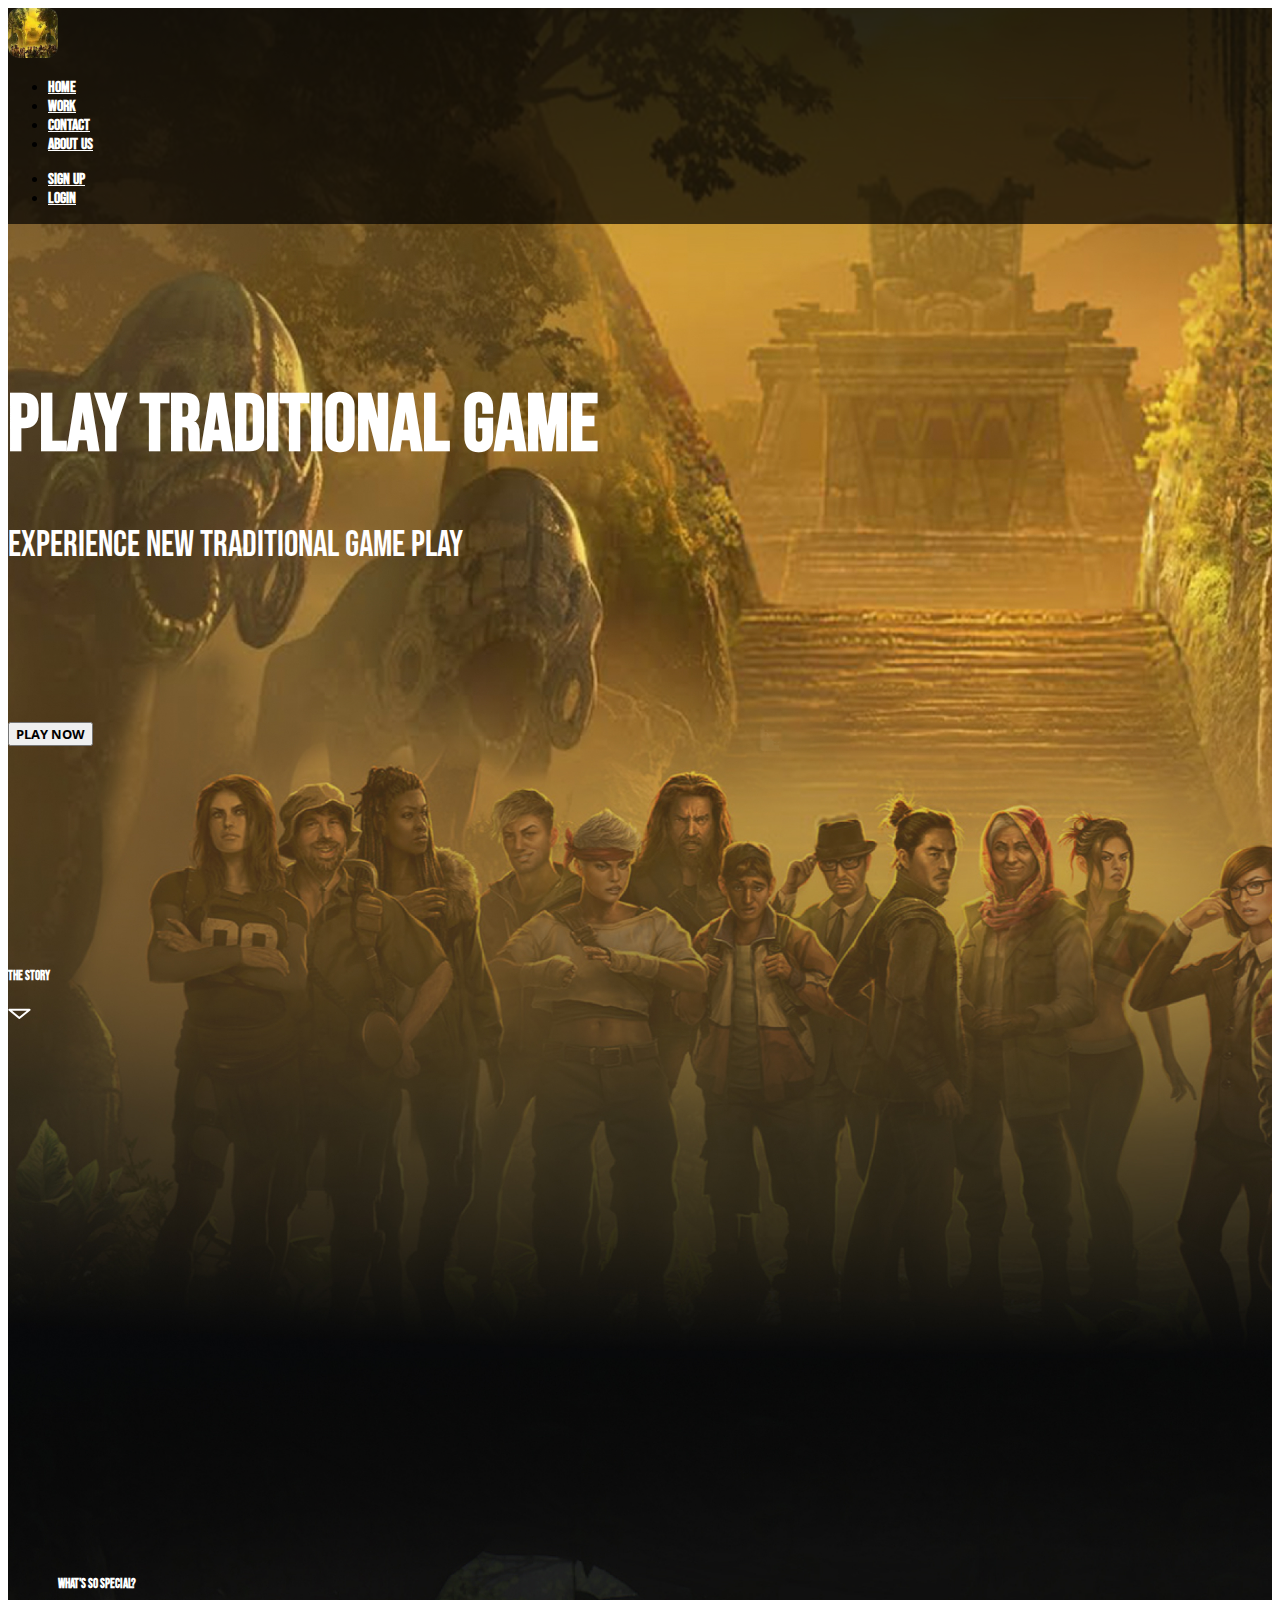
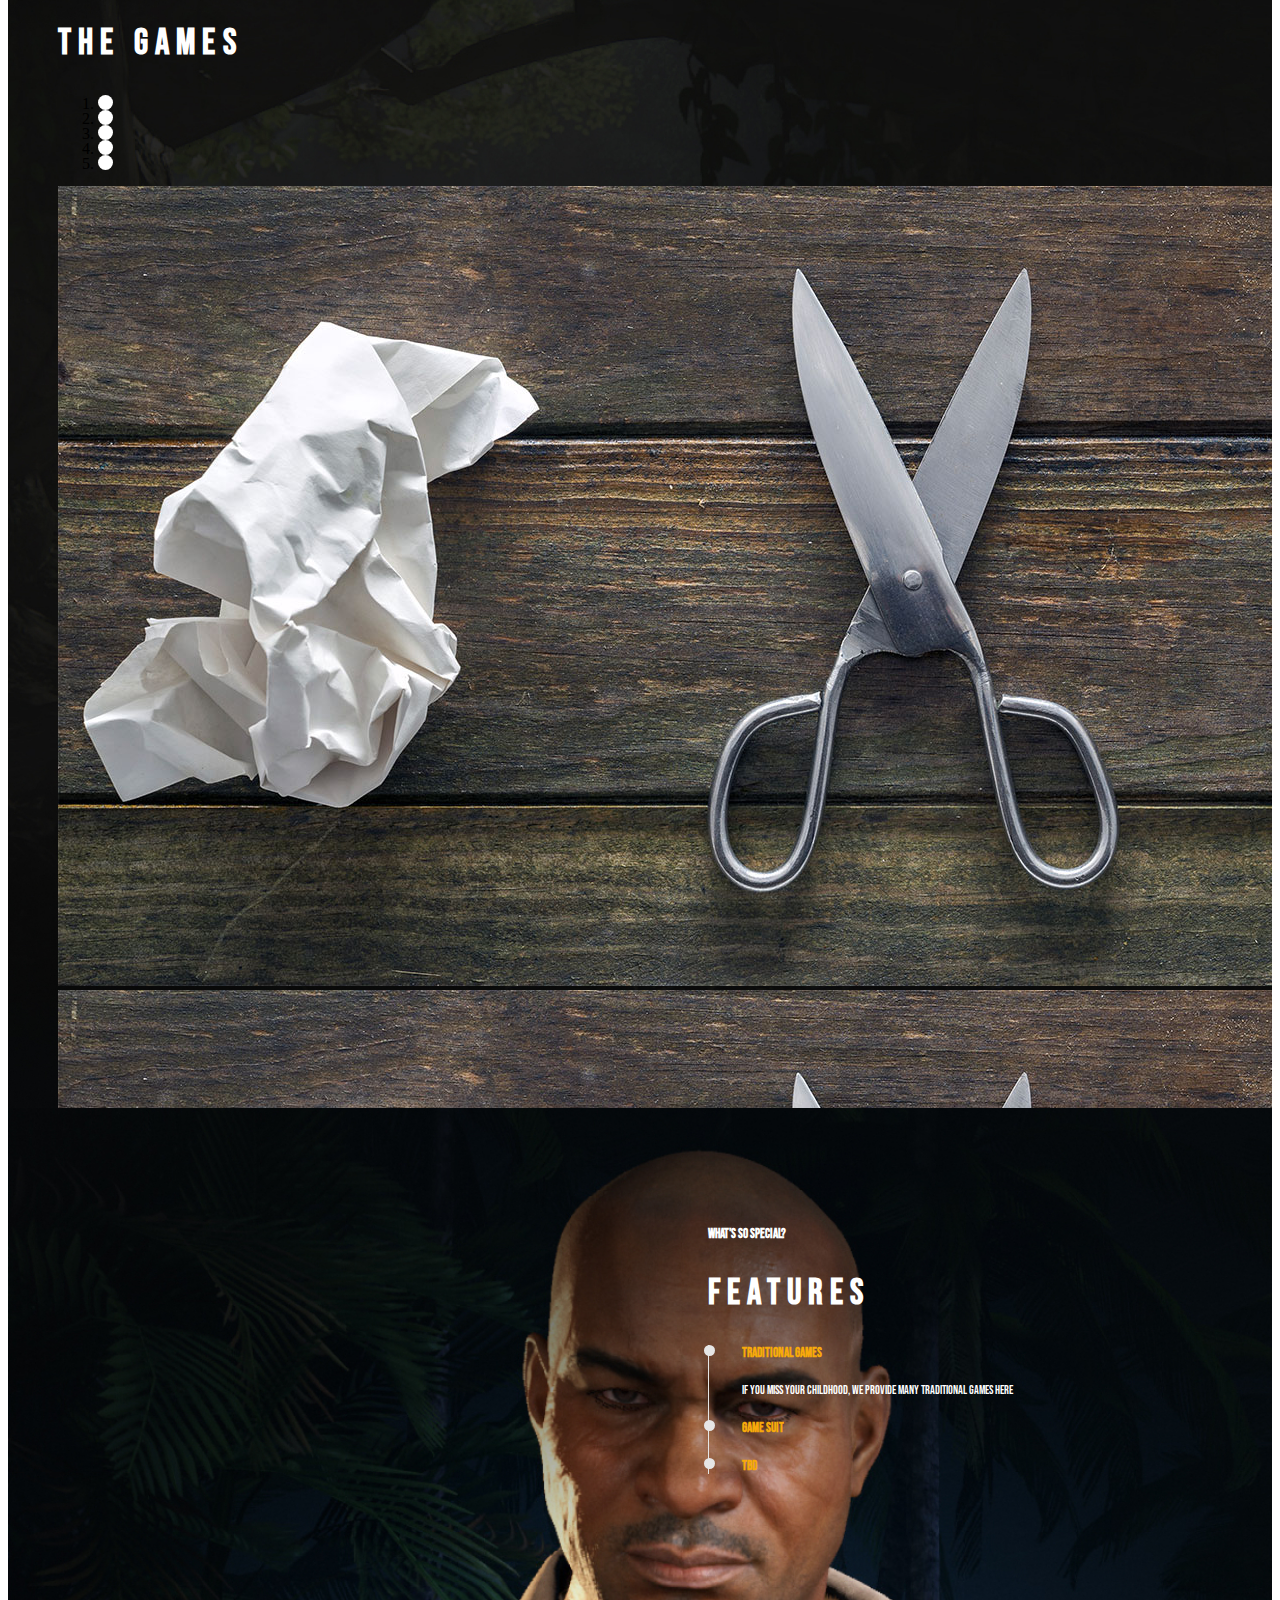
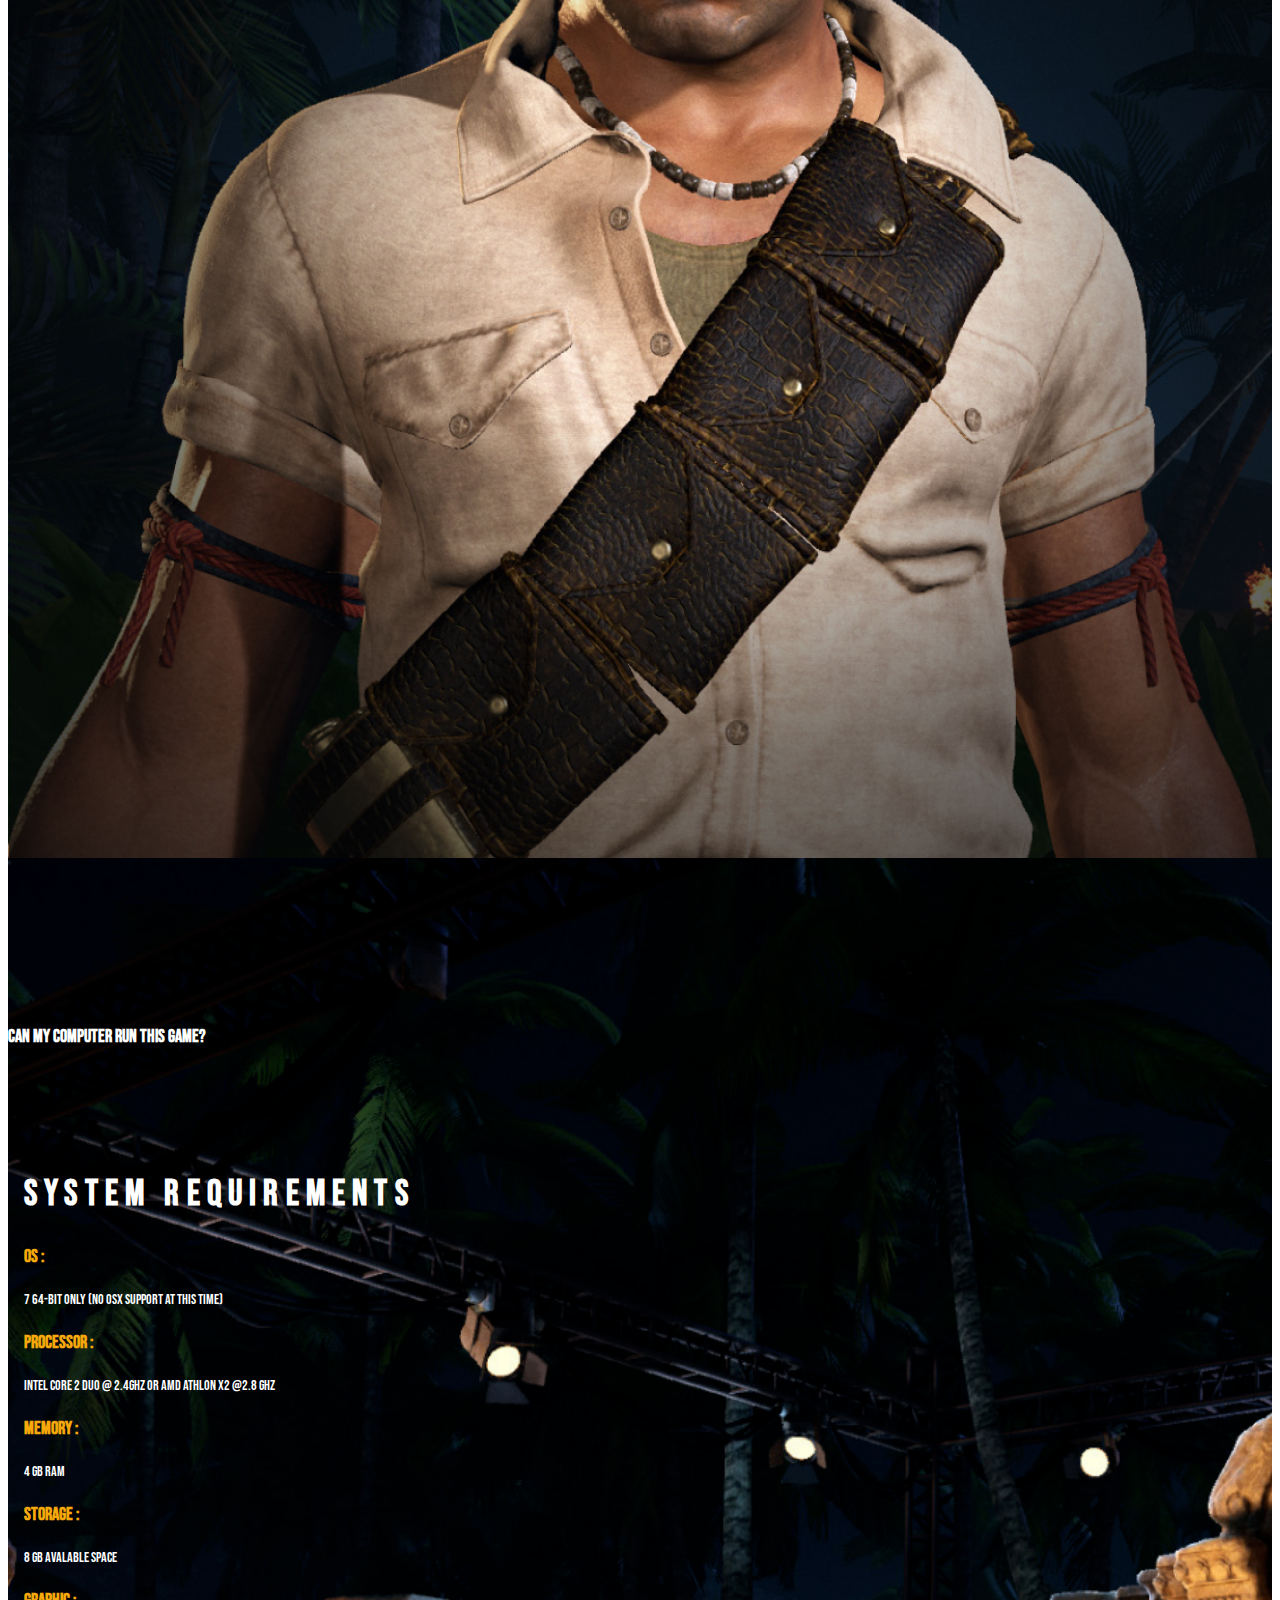
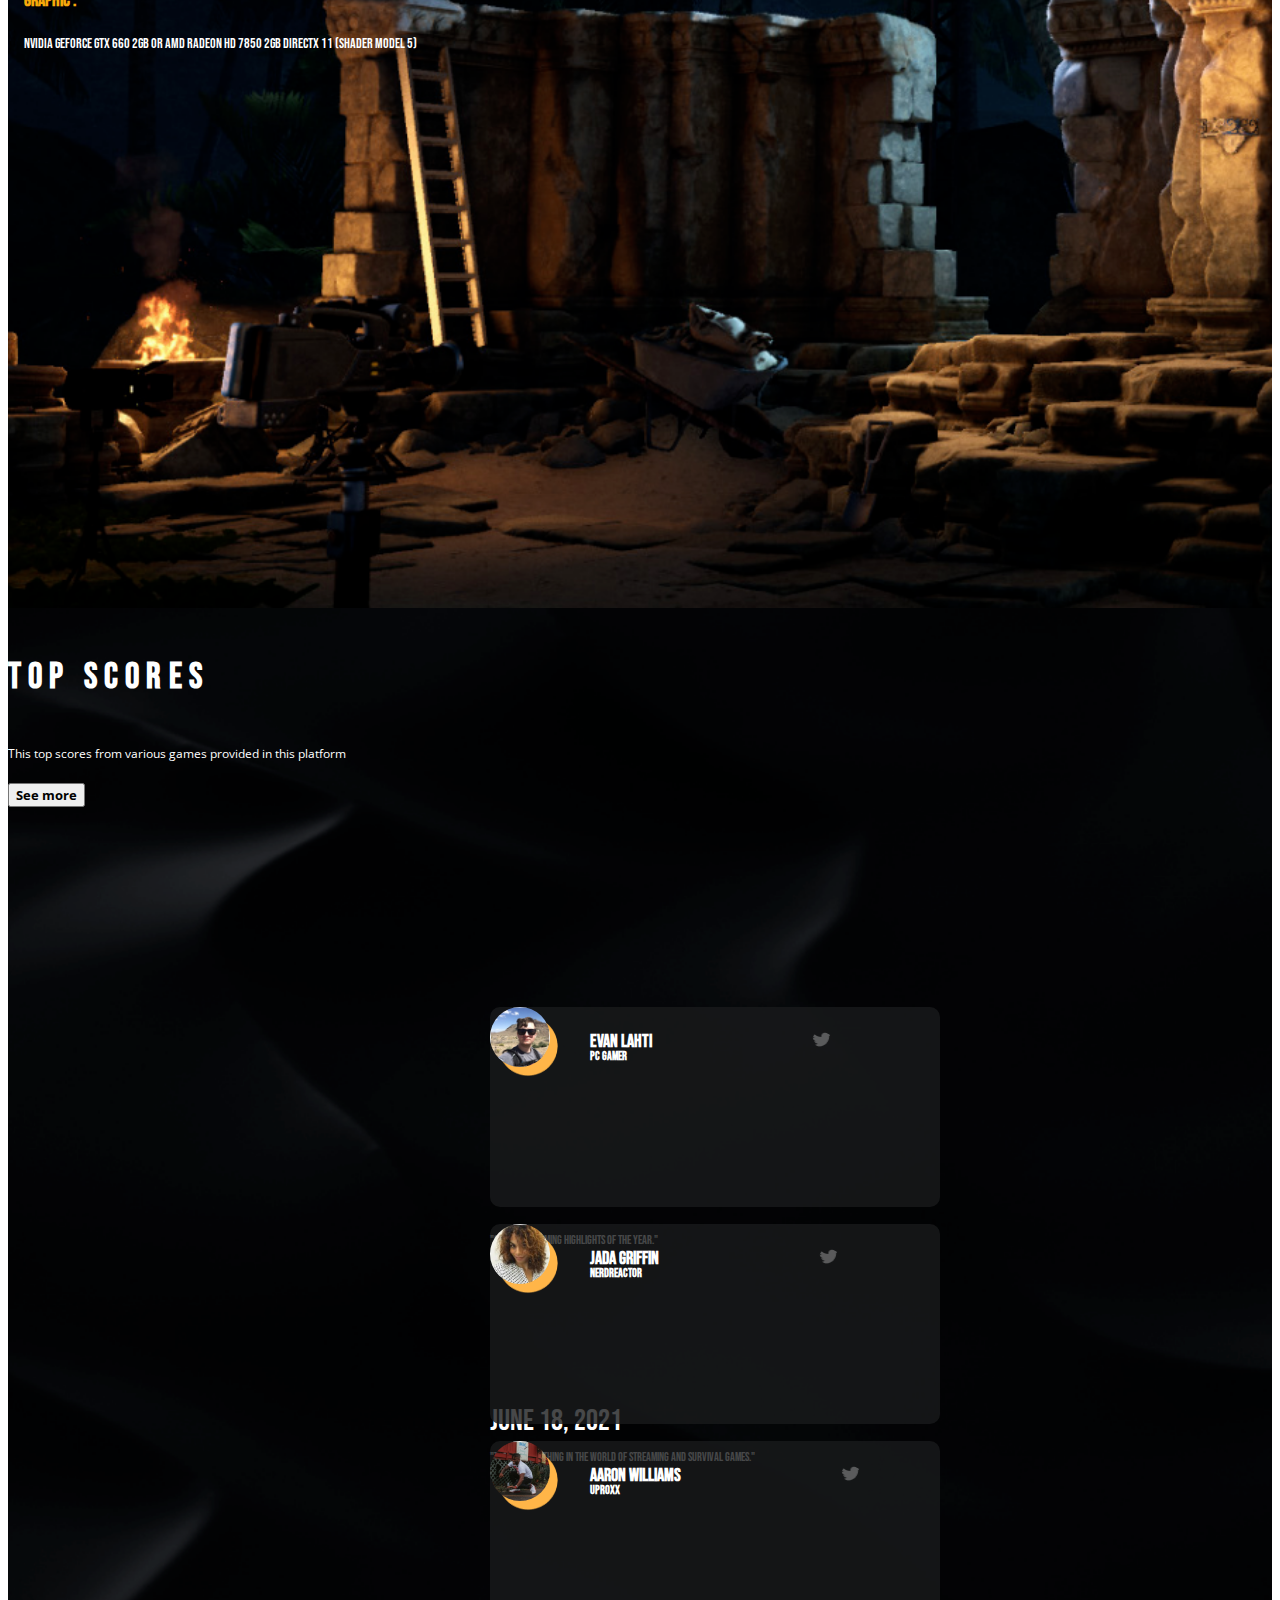
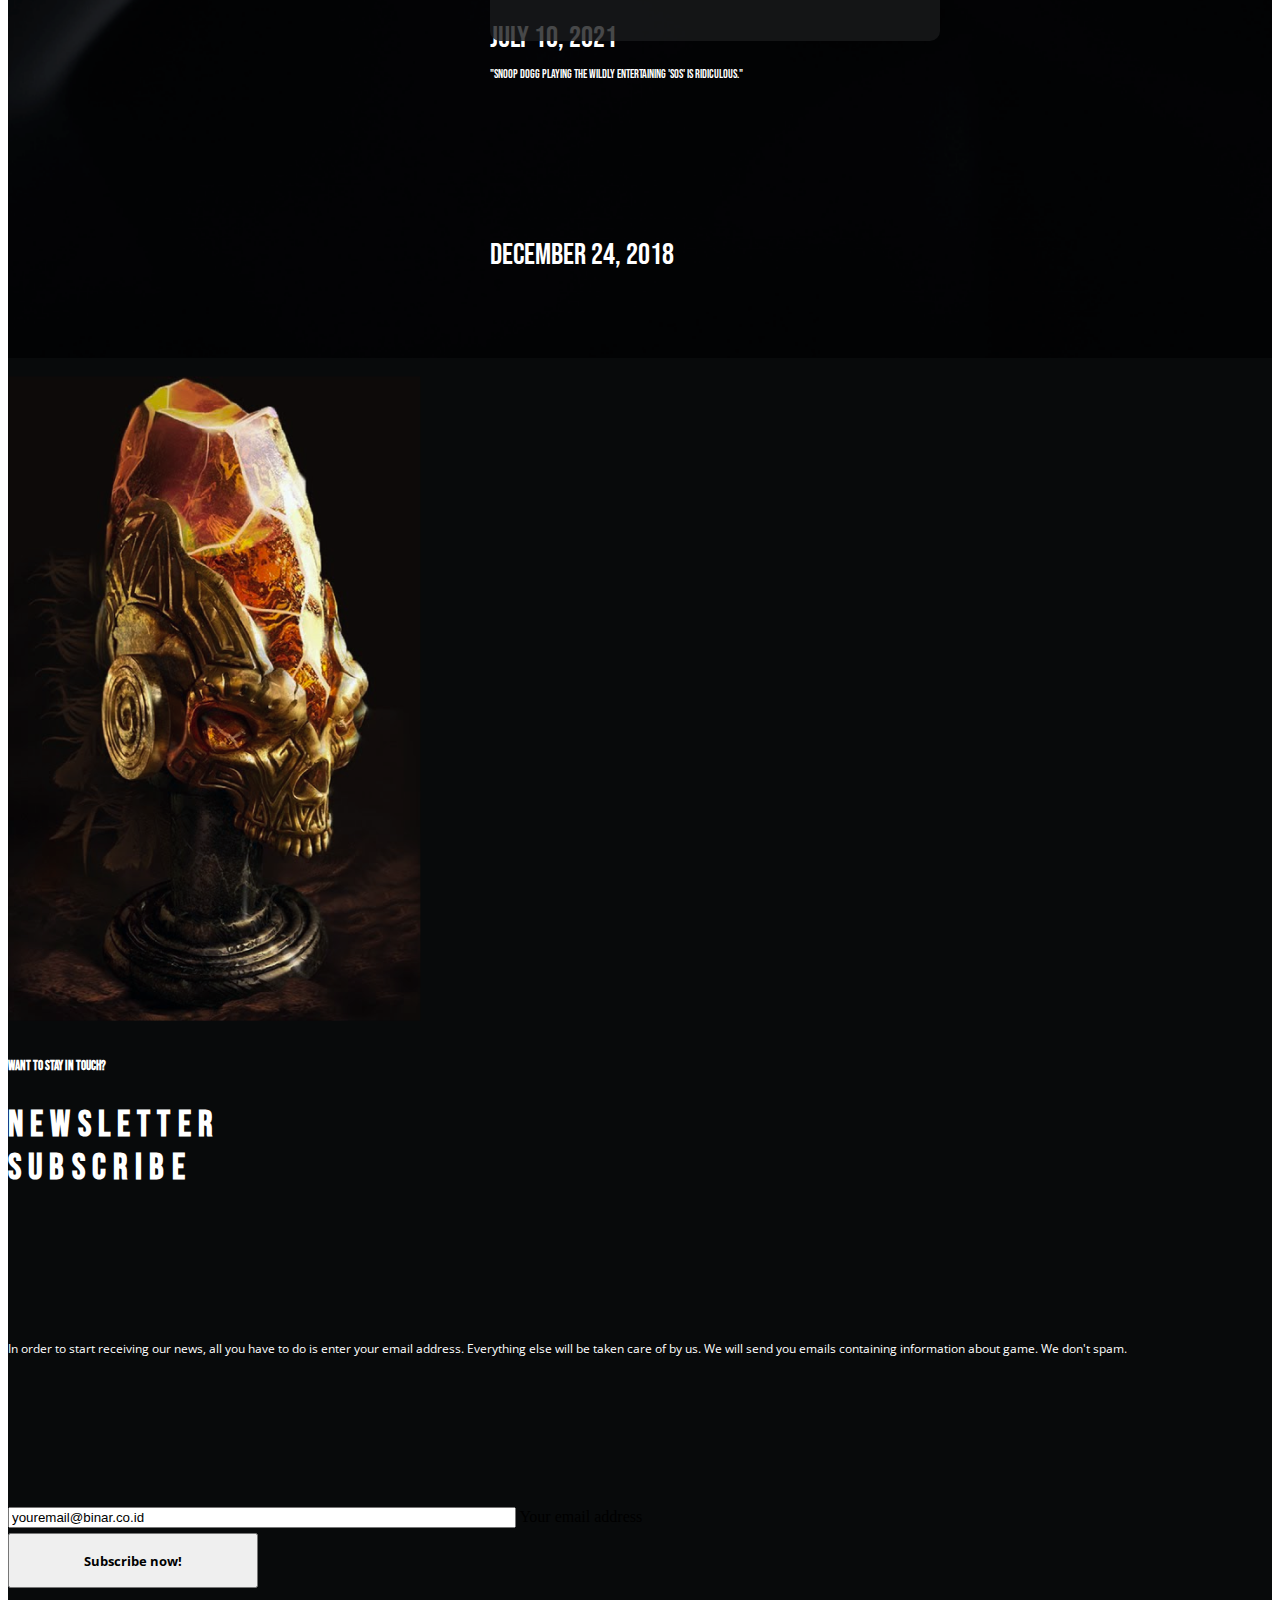
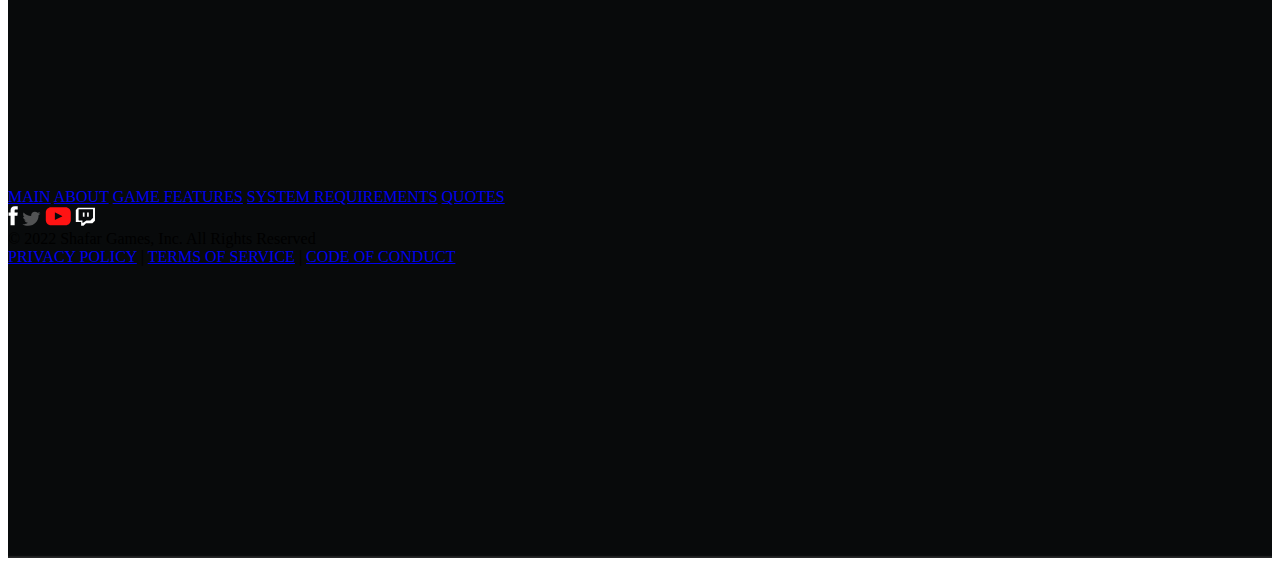
<file: index.html>
<!doctype html>
<html lang="en">

<head>
  <!-- Required meta tags -->
  <meta charset="utf-8">
  <meta name="viewport" content="width=device-width, initial-scale=1.0">
  <!-- Bootstrap CSS -->
  <link href="https://cdn.jsdelivr.net/npm/bootstrap@5.1.3/dist/css/bootstrap.min.css" rel="stylesheet"
    integrity="sha384-1BmE4kWBq78iYhFldvKuhfTAU6auU8tT94WrHftjDbrCEXSU1oBoqyl2QvZ6jIW3" crossorigin="anonymous">
  <link rel="stylesheet" href="https://cdn.jsdelivr.net/npm/bootstrap@4.6.1/dist/css/bootstrap.min.css"
    integrity="sha384-zCbKRCUGaJDkqS1kPbPd7TveP5iyJE0EjAuZQTgFLD2ylzuqKfdKlfG/eSrtxUkn" crossorigin="anonymous">
  <!-- style css -->
  <link rel="stylesheet" href="style.css">
  <title>Traditional Game</title>
  <link rel="shortcut icon" href="assets/icon.ico" />
</head>

<body data-spy="scroll" data-target=".navbar" data-offset="40" id="home">
  <header class="main">
    <nav class="navbar nav-first navbar-dark shadow-5-strong">
      <div class="container-fluid">
        <a class="navbar-brand" href="#">
          <img id="logo" src="assets\icon.ico">
        </a>
        <ul class="nav">
          <li class="nav-item">
            <a class="nav-link active" href="#">HOME</a>
          </li>
          <li class="nav-item">
            <a class="nav-link" href="#">WORK</a>
          </li>
          <li class="nav-item">
            <a class="nav-link" href="#">CONTACT</a>
          </li>
          <li class="nav-item">
            <a class="nav-link" href="#">ABOUT US</a>
          </li>
        </ul>
        <ul class="nav">
          <li class="nav-item">
            <a class="nav-link" href="#">SIGN UP</a>
          </li>
          <li class="nav-item">
            <a class="nav-link" href="#">LOGIN</a>
          </li>
        </ul>
      </div>
    </nav>
    <div class="container min-vh-100 text-center">
      <h1>PLAY TRADITIONAL GAME</h1>
      <p>Experience new traditional game play</p>
      <button type="button" class="btn btn-warning btn-lg px-5"
        href="https://katashafar.github.io/binar-challenge-chapter-3/">PLAY
        NOW</button>
      <h5> The Story </h5>
      <img src="assets\scroll-down.svg" alt="" class="icon-scroll" />
    </div>
  </header>

  <section id="about" class="has-img-bg container-xl max-vh-100">
    <br>
    <div class="container d-flex page-2 justify-content-evenly">
      <div class="container the-games">
        <div class="flex-row">
          <h5>WHAT'S SO SPECIAL?</h5>
          <h2>THE GAMES</h2>
        </div>
      </div>
      <div class="container" id="carouselid">
        <div id="carouselExampleIndicators" class="carousel slide" data-ride="carousel">
          <ol class="carousel-indicators">
            <li data-target="#carouselExampleIndicators" data-slide-to="0" class="active"></li>
            <li data-target="#carouselExampleIndicators" data-slide-to="1"></li>
            <li data-target="#carouselExampleIndicators" data-slide-to="2"></li>
            <li data-target="#carouselExampleIndicators" data-slide-to="3"></li>
            <li data-target="#carouselExampleIndicators" data-slide-to="4"></li>
          </ol>
          <div class="carousel-inner">
            <div class="carousel-item active">
              <img class="d-block w-100" src="assets\rockpaperstrategy-1600.jpg" alt="First slide">
            </div>
            <div class="carousel-item">
              <img class="d-block w-100" src="assets\rockpaperstrategy-1600.jpg" alt="Second slide">
            </div>
            <div class="carousel-item">
              <img class="d-block w-100" src="assets\rockpaperstrategy-1600.jpg" alt="Third slide">
            </div>
            <div class="carousel-item">
              <img class="d-block w-100" src="assets\rockpaperstrategy-1600.jpg" alt="Fourth slide">
            </div>
            <div class="carousel-item">
              <img class="d-block w-100" src="assets\rockpaperstrategy-1600.jpg" alt="Fifth slide">
            </div>
          </div>
          <a class="carousel-control-prev" href="#carouselExampleIndicators" role="button" data-slide="prev">
            <span class="carousel-control-prev-icon" aria-hidden="true"></span>
            <span class="sr-only">Previous</span>
          </a>
          <a class="carousel-control-next" href="#carouselExampleIndicators" role="button" data-slide="next">
            <span class="carousel-control-next-icon" aria-hidden="true"></span>
            <span class="sr-only">Next</span>
          </a>
        </div>
      </div>
    </div>
  </section>

  <section id="features" class="has-img-bg">
    <br>
    <div class="container features">
      <div class="container">
        <div class="d-flex flex-column">
          <div class="col-4 pt-5 ps-5">
            <h5>WHAT'S SO SPECIAL?</h5>
            <h2>FEATURES</h2>
          </div>
        </div>
        <div class="container garis">
          <ul class="timeline">
            <li class="timeline-item mb-5">
              <h5 class="fw-bold">TRADITIONAL GAMES</h5>
              <p class="subtitle-p">If you miss your childhood, we provide many traditional games here</p>
            </li>
            <li class="timeline-item mb-5">
              <h5 class="fw-bold">GAME SUIT</h5>
            </li>
            <li class="timeline-item mb-5">
              <h5 class="fw-bold">TBD</h5>
            </li>
          </ul>
        </div>
      </div>
    </div>
  </section>

  <section id="system" class="has-img-bg">
    <br>
    <div class="container text-center specs">
      <h4>Can My Computer Run This Game?</h4>
    </div>
    <div class="container tabel">
      <div class="row">
        <div class="col-4 ps-5">
          <h2>SYSTEM REQUIREMENTS</h2>
        </div>
      </div>
      <div class="row">
        <div class="col border py-3">
          <h4 class="text-yellow">OS :</h4>
          <p class="isi">7 64-bit only (No OSX support at this time)</p>
        </div>
        <div class="col border py-3">
          <h4 class="text-yellow">Processor :</h4>
          <p class="isi">Intel Core 2 Duo @ 2.4Ghz or AMD Athlon X2 @2.8 Ghz</p>
        </div>
        <div class="col"></div>
        <div class="col"></div>
      </div>
      <div class="row">
        <div class="col border py-3">
          <h4 class="text-yellow">Memory :</h4>
          <p class="isi">4 GB Ram</p>
        </div>
        <div class="col border py-3">
          <h4 class="text-yellow">Storage :</h4>
          <p class="isi">8 GB Avalable Space</p>
        </div>
        <div class="col"></div>
        <div class="col"></div>
      </div>
      <div class="row">
        <div class="col border py-3">
          <h4 class="text-yellow">Graphic :</h4>
          <p class="isi">NVIDIA GEFORCE GTX 660 2GB or AMD Radeon HD 7850 2GB DirectX 11 (Shader Model 5)</p>
        </div>
        <div class="col"></div>
      </div>
    </div>
  </section>

  <section id="scores" class="has-img-bg">
    <br>
    <div class="container d-flex">
      <div class="container container-score">
        <h2>TOP SCORES</h2>
        <p class="text-score">This top scores from various games provided in this platform</p>
        <a href="#"><button type="button" class="btn btn-warning">See more</button></a>
      </div>
      <div class="container container-card">
        <div class="top-score ps-5 ms-5">
          <div class="card">
            <div class="card-body">
              <div class="main-card">
                <div class="profile">
                  <div class="ellipse image">
                    <img src="assets/ellipse-orange.png" alt="" />
                  </div>
                  <div class="image">
                    <img src="assets/evan-lahti.jpg" alt="" />
                  </div>
                </div>
                <div class="card-name">
                  <h4 class="card-title">Evan Lahti<img class="card-twitter ms-5" src="assets/twitter-card.png"
                      alt="" /></h4>
                  <h5 class="card-subtitle mb-2 text-secondary">PC Gamer</h5>
                </div>
              </div>
              <p class="card-text mt-3 card-evan">"One of my gaming highlights of the year."</p>
              <p class="card-text"><small class="text-secondary">June 18, 2021</small></p>
            </div>
          </div>
        </div>
        <br />
        <div class="top-score">
          <div class="card">
            <div class="card-body">
              <div class="main-card">
                <div class="profile">
                  <div class="ellipse image">
                    <img src="assets/ellipse-orange.png" alt="" />
                  </div>
                  <div class="image">
                    <img src="assets/jada-griffin.jpg" alt="" />
                  </div>
                </div>
                <div class="card-name">
                  <h4 class="card-title">Jada Griffin<img class="card-twitter ms-4" src="assets/twitter-card.png"
                      alt="" /></h4>
                  <h5 class="card-subtitle mb-2 text-secondary">Nerdreactor</h5>
                </div>
              </div>
              <p class="card-text pt-3 card-evan">
                "The next big thing in the world of streaming and survival games."
              </p>
              <p class="card-text">
                <small class="text-secondary">July 10, 2021</small>
              </p>
            </div>
          </div>
        </div>

        <br />
        <div class="top-score ps-5 ms-5">
          <div class="card">
            <div class="card-body">
              <div class="main-card">
                <div class="profile">
                  <div class="ellipse image">
                    <img src="assets/ellipse-orange.png" alt="" />
                  </div>
                  <div class="image">
                    <img src="assets/aaron-williams.jpg" alt="" />
                  </div>
                </div>
                <div class="card-name">
                  <h4 class="card-title">Aaron Williams<img class="card-twitter" src="assets/twitter-card.png" alt="" />
                  </h4>
                  <h5 class="card-subtitle mb-2 text-secondary">Uproxx</h5>
                </div>
              </div>
              <p class="card-text pt-3 card-evan">
                "Snoop Dogg Playing The Wildly Entertaining 'SOS' Is Ridiculous."
              </p>
              <p class="card-text">
                <small class="text-secondary">December 24, 2018</small>
              </p>
            </div>
          </div>
        </div>
      </div>
  </section>

  <section id="quotes">
    <br>
    <div class="container pt-5 d-flex">
      <div class="row">
        <div class="col-5">
          <div class="skull h-75 w-75">
            <img src="assets/skull.png" alt="" />
          </div>
        </div>
      </div>
      <div class="container">
        <div class="col me-5 ms-3">
          <h5 class="pt-5 mt-4">Want to stay in touch?</h5>
          <h2 class="">
            NEWSLETTER <br />
            SUBSCRIBE
          </h2>
          <p class="me-5 text-subs">
            In order to start receiving our news, all you have to do is enter
            your email address. Everything else will be taken care of by us.
            We will send you emails containing information about game. We
            don't spam.
          </p>
          <section class="py-5 ms-0">
            <div class="container ps-0">
              <div class="d-flex">
                <form class="form-floating">
                  <input type="email" id="floatingInputValue"
                    class="form-control form-control-lg me-3 bg-dark bg-opacity-25 text-warning form-input"
                    placeholder="youremail@binar.co.id   " value="youremail@binar.co.id    "
                    aria-label="Your email address" aria-describedby="basic-addon2" />
                  <label for="floatingInputValue">Your email address</label>
                </form>
                <div class="input-group-append">
                  <button class="btn btn-warning px-5 btn-subs" type="button"> Subscribe now! </button>
                </div>
              </div>
            </div>
          </section>
        </div>
      </div>
    </div>
    <footer class="page-footer">
      <div class="container">
        <div class="row">
          <div class="col-1"></div>
          <div
            class="col footer-menu ps-5 ms-5 me-5 d-flex flex-wrap flex-sm-row align-items-sm-center justify-content-between">
            <a class="text-white" href="#">MAIN</a>
            <a class="text-white" href="#">ABOUT</a>
            <a class="text-white" href="#">GAME FEATURES</a>
            <a class="text-white" href="#">SYSTEM REQUIREMENTS</a>
            <a class="text-white" href="#">QUOTES</a>
          </div>
          <div class="col-2 icons pe-0 d-flex flex-sm-row align-items-sm-center justify-content-between">
            <a href="#"><img src="assets/facebook.svg" alt="" /></a>
            <a href="#"><img src="assets/twitter.svg" alt="" /></a>
            <a href="#"><img src="assets/vector.svg" alt="" /></a>
            <a href="#"><img src="assets/twitch.svg" alt="" /></a>
          </div>
        </div>
        <div class="row">
          <div class="col-bottom-success pt-3 mb-3 border-bottom border-secondary">
          </div>
        </div>
        <div class="row">
          <div class="col text-secondary ps-0">
            © 2022 Shafar Games, Inc. All Rights Reserved
          </div>
          <div class="col text-end pe-0">
            <a class="text-white" href="#">PRIVACY POLICY</a> |
            <a class="text-white" href="#">TERMS OF SERVICE</a> |
            <a class="text-white" href="#">CODE OF CONDUCT</a>
          </div>
        </div>
      </div>
    </footer>
  </section>
  <script src="https://cdn.jsdelivr.net/npm/jquery@3.5.1/dist/jquery.slim.min.js"
    integrity="sha384-DfXdz2htPH0lsSSs5nCTpuj/zy4C+OGpamoFVy38MVBnE+IbbVYUew+OrCXaRkfj"
    crossorigin="anonymous"></script>
  <script src="https://cdn.jsdelivr.net/npm/bootstrap@4.6.1/dist/js/bootstrap.bundle.min.js"
    integrity="sha384-fQybjgWLrvvRgtW6bFlB7jaZrFsaBXjsOMm/tB9LTS58ONXgqbR9W8oWht/amnpF"
    crossorigin="anonymous"></script>
  <script src="https://cdn.jsdelivr.net/npm/bootstrap@5.1.3/dist/js/bootstrap.bundle.min.js"
    integrity="sha384-ka7Sk0Gln4gmtz2MlQnikT1wXgYsOg+OMhuP+IlRH9sENBO0LRn5q+8nbTov4+1p"
    crossorigin="anonymous"></script>
</body>
</file>
<file: style.css>
@import url("https://fonts.googleapis.com/css2?family=Bebas+Neue&display=swap");
@import url("https://fonts.googleapis.com/css2?family=Bebas+Neue&family=Open+Sans:wght@300;700&display=swap");

.main {
  overflow: hidden;
  background-position: center;
  min-height: 150vh;
  background: url(assets/main-bg.jpg);
  background-size: cover;
}

.navbar {
  background: rgba(0, 0, 0, 0.7);
  display: flex;
}

.nav-link {
  color: #fff;
  font-family: "Bebas Neue";
  font-weight: bold;
  display: flex;
}

h1 {
  color: #fff;
  font-size: 80px;
  font-family: "Bebas Neue";
  position: relative;
  top: 100px;
}

h2 {
  color: #fff;
  font-size: 36px;
  font-family: "Bebas Neue";
  letter-spacing: 0.2em;
}

h3 {
  color: #fff;
  font-size: 30px;
  font-family: "Bebas Neue";
}

h4 {
  color: #fff;
  font-size: 18px;
  font-family: "Bebas Neue";
}

h5 {
  color: #fff;
  font-family: "Bebas Neue";
}

p {
  color: #fff;
  font-size: 36px;
  font-family: "Bebas Neue";
  position: relative;
  margin-top: 150px;
  margin-bottom: 150px;
}
#logo {
  width: 50px;
}

a:hover {
  color: #ffffff;
  text-decoration: none;
  background-color: transparent;
}

.btn-warning {
  position: relative;
  margin-top: 5px;
  margin-bottom: 200px;
  font-weight: bold;
  font-family: "Open Sans";
}

#about.has-img-bg {
  overflow: hidden;
  background-position: center;
  height: 150vh;
  background: url(assets/the-games-bg.jpg);
  background-size: cover;
}

.carousel-indicators li {
  border-radius: 50%;
  width: 15px;
  height: 15px;
  background-color: #ffffff;
}

#features.has-img-bg {
  overflow: hidden;
  background-position: center;
  height: 150vh;
  background: url(assets/features.jpg);
  background-size: cover;
}

.timeline {
  border-left: 1px solid hsl(0, 0%, 90%);
  position: center;
  list-style: none;
}

.timeline .timeline-item {
  position: relative;
}

.timeline .timeline-item:after {
  position: absolute;
  display: block;
  top: 0;
}

.timeline .timeline-item:after {
  background-color: hsl(0, 0%, 100%);
  left: -38px;
  border-radius: 50%;
  height: 11px;
  width: 11px;
  content: "";
}

.fw-bold {
  color: #f7a90b;
  font-family: "Bebas Neue";
  margin-bottom: 10;
}

#system.has-img-bg {
  overflow: hidden;
  background-position: center;
  height: 150vh;
  background: url(assets/requirements.png);
  background-size: cover;
}

.item1 {
  grid-area: OS;
}
.item2 {
  grid-area: Processor;
}
.item3 {
  grid-area: Memory;
}
.item4 {
  grid-area: Storage;
}
.item5 {
  grid-area: Graphic;
}

.grid-container {
  display: grid;
  grid-template-areas:
    "OS Processor"
    "Memory Storage"
    "Graphic Graphic";
  gap: 1px;
  padding: 10px;
}

.grid-container > div {
  background-color: rgb(255, 255, 255);
  text-align: left;
  padding: 50px 0;
  font-size: 30px;
}

#scores.has-img-bg {
  overflow: hidden;
  background-position: center;
  height: 150vh;
  background: url(assets/top-score-bg.png);
  background-size: cover;
}

.container-score {
  position: relative;
  /* top: 35%;
    left: -25%;
    width: 30%; */
  margin: 0;
}

.container-score p {
  padding: 1rem 0;
}

.t-score {
  height: 100vh;
  gap: 300px;
  display: flex;
  flex-direction: row;
  align-items: center;
  justify-content: center;
}

.score-title {
  margin-bottom: 30px;
  padding: 50px;
}

.score-title h1 {
  padding: 20px 20px 20px 0;
  text-transform: uppercase;
  color: white;
  font-size: 56px;
  font-family: Arial, Helvetica, sans-serif;
}

.score-title p {
  padding: 20px 20px 20px 0;
  color: white;
  width: 500px;
  font-size: 18px;
  font-family: "Open Sans", sans-serif;
}

.score-title button {
  width: 200px;
  height: 60px;
}

.card img {
  border-radius: 50%;
  width: 60px;
  height: 60px;
}

.card-title {
  width: 11rem;
  position: absolute;
}

.card-subtitle {
  padding-top: 1.5rem;
}

.card {
  background: rgba(25, 26, 27, 0.8);
  border-radius: 10px;
  width: 450px;
  height: 200px;
}
.card-twitter {
  display: inline;
  max-width: 20px;
  max-height: 15px;
  left: 10rem;
  position: relative;
}

.card-name {
  padding-right: 13rem;
}

.main-card {
  display: flex;
  flex-direction: row;
  gap: 20px;
}

.top-score {
  left: 50%;
  position: relative;
  max-width: 40%;
}

.profile {
  position: relative;
  width: 5rem;
}
.image {
  width: 100%;
  position: relative;
}
.ellipse {
  position: absolute;
  top: 50%;
  left: 50%;
  transform: translate(-40%, -45%);
}

.container-card {
  font-size: 14px;
  font-family: "Bebas Neue";
}

.container-card {
  margin-right: 300px;
}

.card-evan {
  font-size: 12px;
  font-family: "Bebas Neue";
}

#quotes {
  background-position: center;
  height: 200vh;
  width: 100%;
  background: url(assets/newsletter.png);
  background-size: cover;
}

.page-2 {
  margin-left: 50px;
  margin-right: 0;
  margin-top: 200px;
  padding-right: 0;
}

#carouselid {
  width: 1500px;
  height: 2000px;
}

.subtitle-p {
  margin: 0 0;
  font-size: 12px;
}

.features {
  margin-left: 700px;
  margin-top: 100px;
}

.timeline {
  border-left: 1px solid hsl(0, 0%, 90%);
  position: relative;
  list-style: none;
  margin-right: -10px;
  padding-left: 33px;
  height: 85%;
}

.timeline .timeline-item {
  position: relative;
}

.timeline .timeline-item:after {
  position: absolute;
  display: block;
  top: 0;
}

.timeline .timeline-item:after {
  background-color: hsl(0, 0%, 90%);
  left: -38px;
  border-radius: 50%;
  height: 11px;
  width: 11px;
  content: "";
}

.text-yellow {
  font-family: "Bebas Neue";
  font-size: 18px;
  color: #f7a90b;
}

.isi {
  font-family: "Bebas Neue";
  font-size: 14px;
  color: #fff;
  margin-top: 0;
  margin-bottom: 0;
}

.tabel {
  margin-top: 10%;
  padding: 0 1rem;
}

.specs {
  margin-top: 150px;
}

.form-input {
  width: 500px;
}

.btn-subs {
  width: 250px;
  height: 55px;
}

.text-subs {
  font-size: 12px;
  font-family: "Open Sans";
}

.text-score {
  font-size: 12px;
  font-family: "Open Sans";
  margin: 0;
}
</file>
